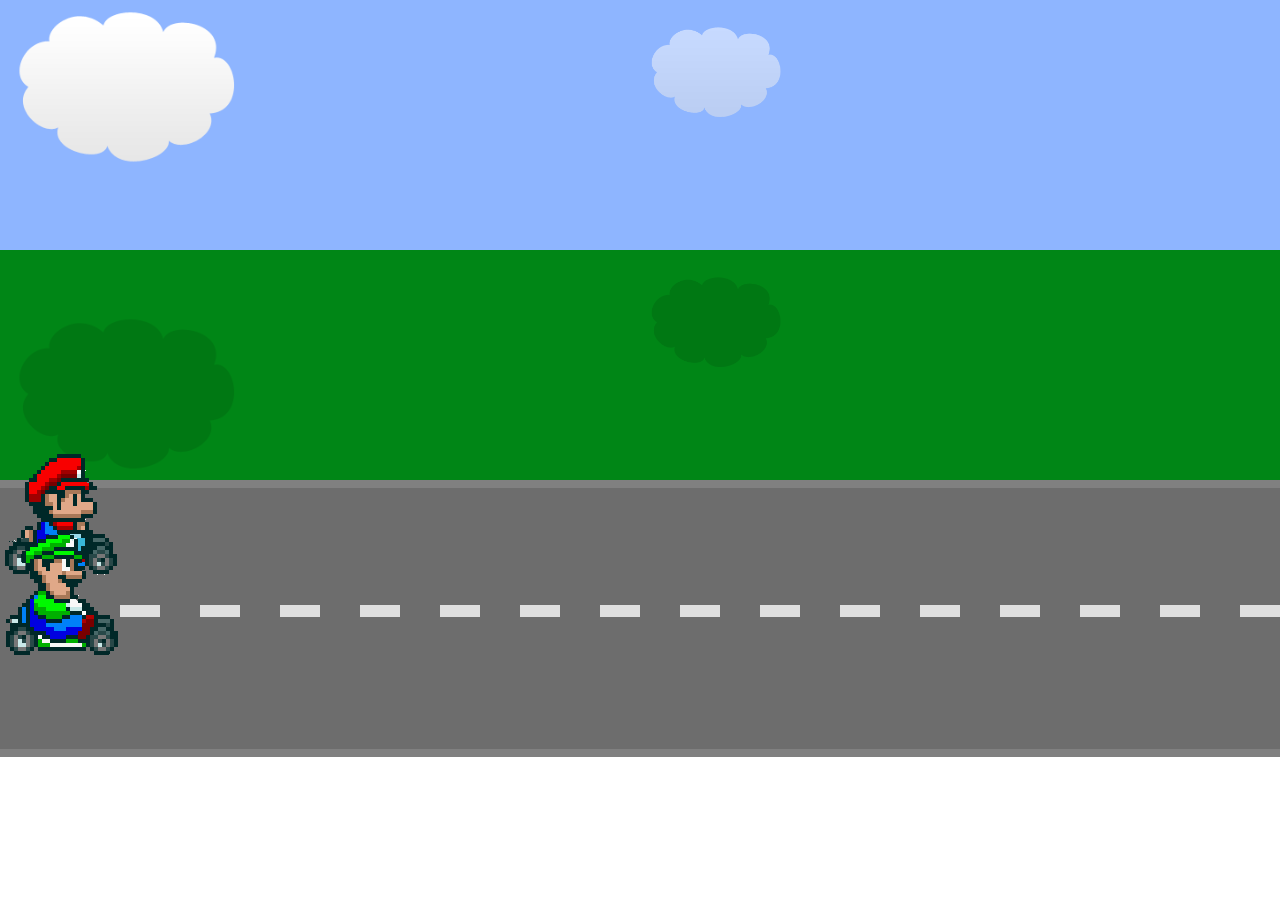
<file: index.html>
<!DOCTYPE html>
<html lang="en">
<head>
	<meta charset="UTF-8">
	<meta name="viewport" content="width=device-width, initial-scale=1.0">
	<meta http-equiv="X-UA-Compatible" content="ie=edge">
	<link rel="stylesheet" href="style.css">
	<link rel="shortcut icon" href="./img/favicon.png" type="image/x-icon">
	<title>Mario Kart</title>
</head>
<body>
	<div class="sky">
		<img src="./img/cloud.png" alt="cloud image" class="cloud">
		<img src="./img/cloud.png" alt="cloud image" class="cloud">
	</div>
	<div class="grass">
		<img src="./img/cloud-black.png" alt="cloud image" class="cloud">
		<img src="./img/cloud-black.png" alt="cloud image" class="cloud">
	</div>
	<div class="road">
		<div class="lines"></div>
		<img src="./img/mario.png" class="mario" alt="mario image">
		<img src="./img/luigi.png" class="luigi" alt="luigi image">
	</div>
</body>
</html>
</file>
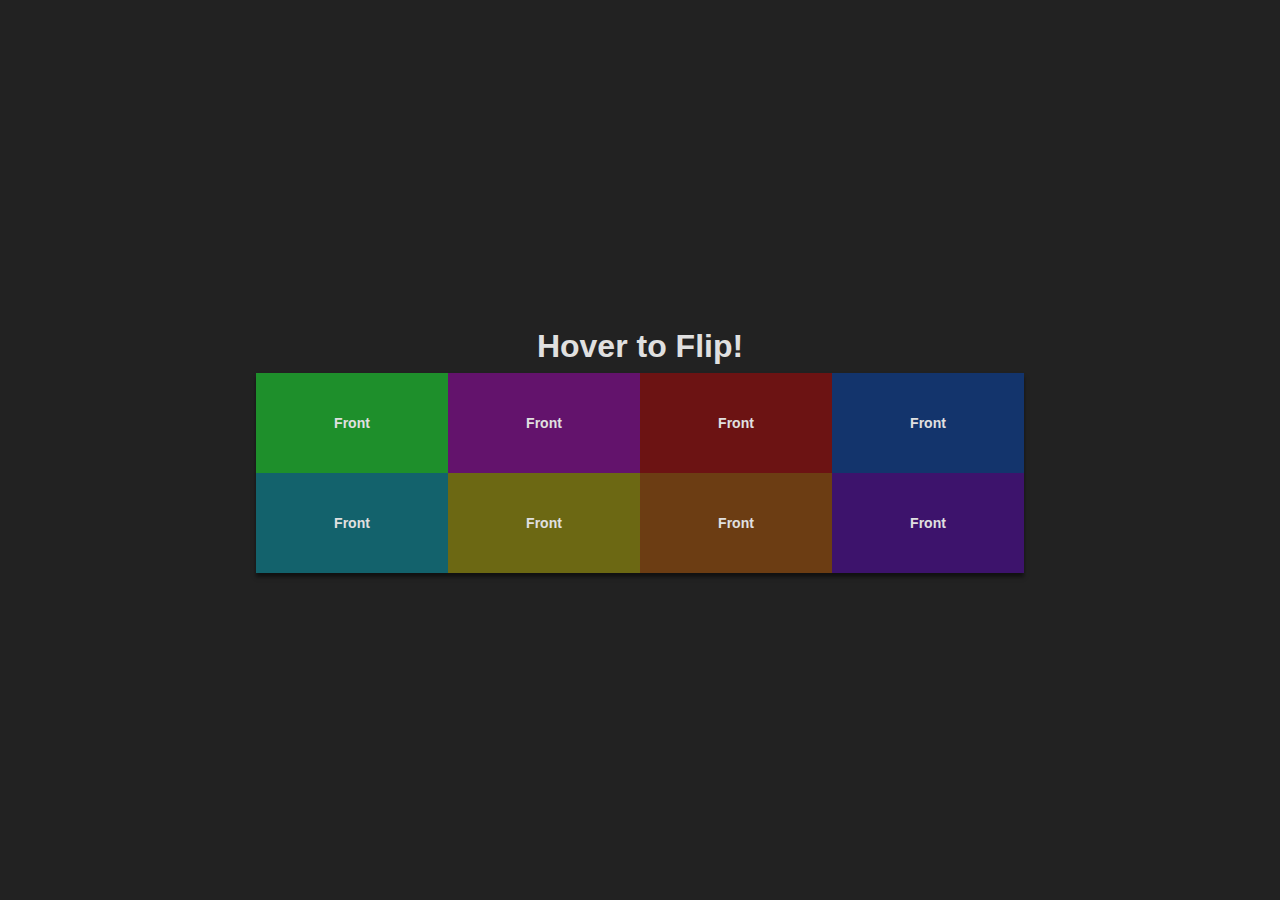
<file: flip.html>
<!DOCTYPE html>
<html lang="pt">
<head>
	<meta charset="UTF-8">
	<meta name="viewport" content="width=device-width, initial-scale=1.0">
	<meta http-equiv="X-UA-Compatible" content="ie=edge">
	<link rel="stylesheet" href="flip.css">
	<title>Flip</title>
</head>
<body>
	<h1>Hover to Flip!</h1>
	<div class="container">
		<div class="boxes">
			<div class="box-wrapper">
				<div class="box box-1 box-back"><span>Back</span></div>
				<div class="box box-1 box-front"><span>Front</span></div>
			</div>
			<div class="box-wrapper">
				<div class="box box-2 box-back"><span>Back</span></div>
				<div class="box box-2 box-front"><span>Front</span></div>
			</div>
			<div class="box-wrapper">
				<div class="box box-3 box-back"><span>Back</span></div>
				<div class="box box-3 box-front"><span>Front</span></div>
			</div>
			<div class="box-wrapper">
				<div class="box box-4 box-back"><span>Back</span></div>
				<div class="box box-4 box-front"><span>Front</span></div>
			</div>
			<div class="box-wrapper">
				<div class="box box-5 box-back"><span>Back</span></div>
				<div class="box box-5 box-front"><span>Front</span></div>
			</div>
			<div class="box-wrapper">
				<div class="box box-6 box-back"><span>Back</span></div>
				<div class="box box-6 box-front"><span>Front</span></div>
			</div>
			<div class="box-wrapper">
				<div class="box box-7 box-back"><span>Back</span></div>
				<div class="box box-7 box-front"><span>Front</span></div>
			</div>
			<div class="box-wrapper">
				<div class="box box-8 box-back"><span>Back</span></div>
				<div class="box box-8 box-front"><span>Front</span></div>
			</div>
		</div>
	</div>
</body>
</html>
</file>
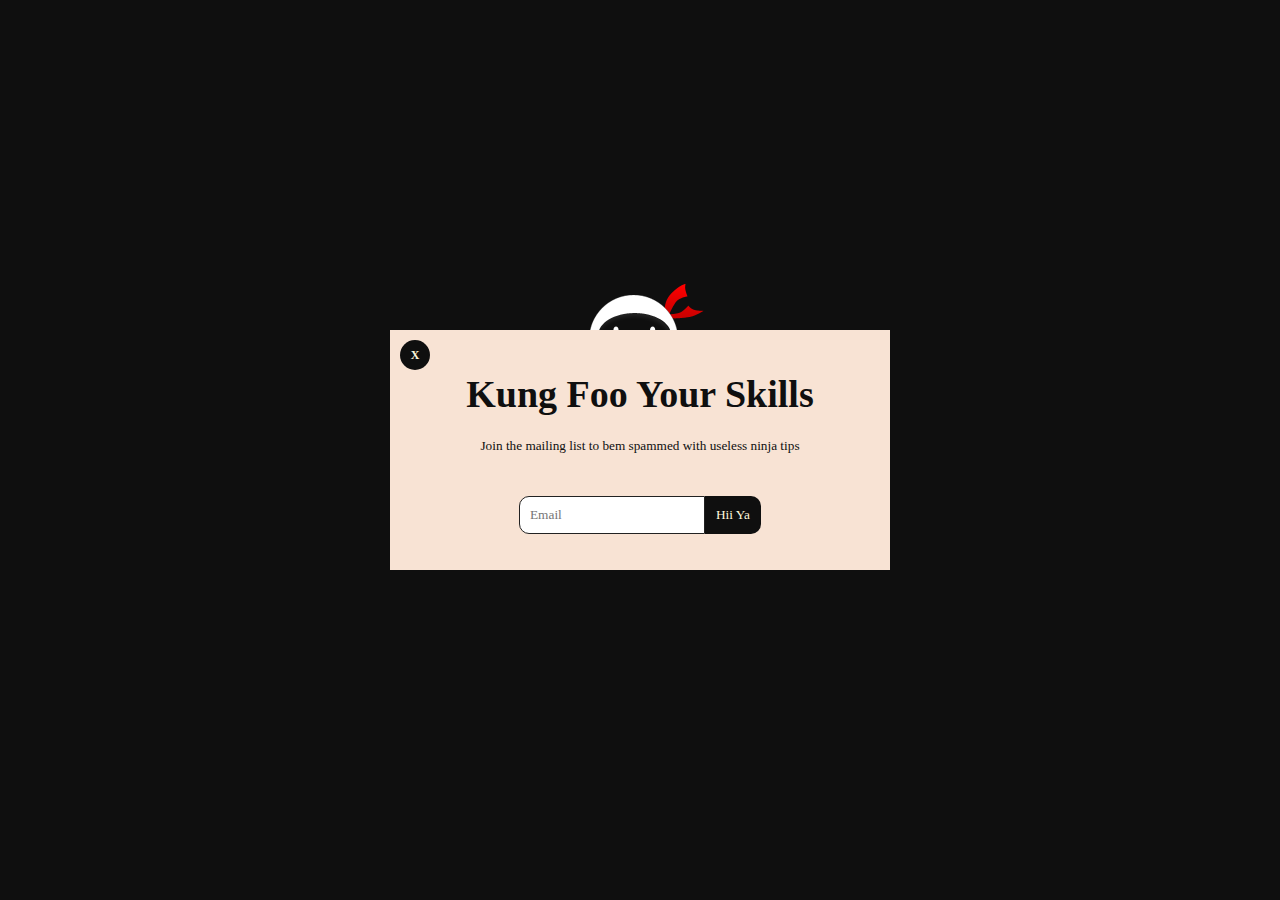
<file: popup.html>
<!DOCTYPE html>
<html lang="pt">
<head>
	<meta charset="UTF-8">
	<meta name="viewport" content="width=device-width, initial-scale=1.0">
	<meta http-equiv="X-UA-Compatible" content="ie=edge">
	<link rel="stylesheet" href="popupstyle.css">
	<title>Popup</title>
</head>
<body>
	<div class="content">
		<img src="./img/ninja.png" alt="ninja image">
		<div class="card">

			<div class="cross-wrapper">
				<span class="cross">X</span>
			</div>

			<div class="phrases">
				<div class="title-wrapper">
					<h1 class="title">Kung Foo Your Skills</h1>
				</div>
				<div class="subtitle-wrapper">
					<h5 class="subtitle">Join the mailing list to bem spammed with useless ninja tips</h5>
				</div>
			</div>

			<div class="form-wrapper">
				<form class="form">
					<div class="input-wrapper">
						<input type="text" placeholder="Email">
						<input type="submit" value="Hii Ya">
					</div>
				</form>
			</div>

		</div>
	</div>
</body>
</html>
</file>
<file: style.css>
* {
	box-sizing: border-box;
	
}

html, body {
	overflow: hidden;
	width: 100%;
	height: 100%;
	padding: 0;
	margin: 0;
}

.sky {
	overflow: hidden;
	position: relative;
	background-color: #8eb5ff;
	height: 250px;
}

.grass {
	overflow: hidden;
	position: relative;
	background: #008616;
	height: 230px;
}

.road {
	
	position: relative;
	background-color: #6d6d6d;
	border-top: 8px solid #808080;
	border-bottom: 8px solid #808080;
	height: 277px;
}

.road .lines {
	position: absolute;
	top: 45%;
	left: 0;
	width: 100%;
	height: 12px;
	background-image: linear-gradient(to right, transparent 50%, #dfdfdf 50%);
	background-size: 80px 100%;
	
}

/* ELEMENTS TO ANIMATE */


.sky .cloud, .grass .cloud {
	position: absolute;
	animation-direction: reverse;
}

.sky .cloud:nth-child(1), .grass .cloud:nth-child(1) {
	left: 0;
	width: 250px;
	animation: wind 30s linear 0s infinite reverse forwards;
}

.sky .cloud:nth-child(2), .grass .cloud:nth-child(2) {
	opacity: 0.5;
	top: 20px;
	left: 50%;
	width: 150px;
	animation: wind 60s linear 0s infinite reverse forwards;
	
}
.grass .cloud:nth-child(1), .grass .cloud:nth-child(2) {
	opacity: 0.1;
}

.grass .cloud:nth-child(1) {
	bottom: 0;
}
.road .mario {
	position: absolute;
	top: -15%;
	animation: driver 5s linear 0s infinite forwards, 
						 jump 0.4s ease 0.5s;
}

.road .luigi {
	position: absolute;
	top: 15%;
	animation: driver 4s linear 0s infinite forwards;
}

/* KEYFRAMES */

@keyframes driver {
	from{
		transform: translateX(-238px);
	}
	to{
		transform: translateX(1600px);
	}
}

@keyframes wind {
	from{
		left: -250px;
	}
	to {
		left: 100%;
	}
}

@keyframes jump {
	0%{ top: -15% }
	50%{ top: -25%; }
	100%{ top: -15%; }
}
</file>
<file: flip.css>
/** MIXINS **/
/** VARIABLES **/
* {
  -webkit-box-sizing: border-box;
          box-sizing: border-box;
  font-family: Arial, "Helvetica Neue", Helvetica, sans-serif;
  font-weight: bold;
  font-size: 14px;
  color: #e0e0e0;
  padding: 0;
  margin: 0;
}

html, body {
  display: -webkit-box;
  display: -ms-flexbox;
  display: flex;
  -webkit-box-orient: vertical;
  -webkit-box-direction: normal;
      -ms-flex-direction: column;
          flex-direction: column;
  -webkit-box-pack: center;
      -ms-flex-pack: center;
          justify-content: center;
  -webkit-box-align: center;
      -ms-flex-align: center;
          align-items: center;
  background-color: #222;
  width: 100%;
  height: 100%;
}

h1 {
  font-size: 32px;
  margin-bottom: 8px;
}

.container {
  background-color: #e0e0e0;
  -webkit-box-shadow: 0 4px 4px rgba(0, 0, 0, 0.5);
          box-shadow: 0 4px 4px rgba(0, 0, 0, 0.5);
  width: 60vw;
  max-height: 500px;
}

.container .boxes {
  max-height: 500px;
  display: -webkit-box;
  display: -ms-flexbox;
  display: flex;
  -ms-flex-wrap: wrap;
      flex-wrap: wrap;
}

.container .boxes .box-wrapper {
  position: relative;
  width: 25%;
  max-height: 100px;
  height: 100px;
  cursor: default;
}

.container .boxes .box-wrapper:hover .box-front {
  animation: deflip 0.8s ease-in-out 0s reverse forwards;
}

.container .boxes .box-wrapper:hover .box-back {
  -webkit-animation: deflip 0.8s ease-in-out 0.8s forwards;
          animation: deflip 0.8s ease-in-out 0.8s forwards;
}

.container .boxes .box-wrapper .box {
  height: 100%;
  display: -webkit-box;
  display: -ms-flexbox;
  display: flex;
  -webkit-box-orient: vertical;
  -webkit-box-direction: normal;
      -ms-flex-direction: column;
          flex-direction: column;
  -webkit-box-pack: center;
      -ms-flex-pack: center;
          justify-content: center;
  -webkit-box-align: center;
      -ms-flex-align: center;
          align-items: center;
}

.container .boxes .box-wrapper .box-front {
  position: absolute;
  width: 100%;
}

.container .boxes .box-wrapper .box-back {
  -webkit-transform: rotateY(90deg);
          transform: rotateY(90deg);
  position: absolute;
  width: 100%;
  opacity: 0.6;
}

.container .boxes .box-wrapper .box-1 {
  background-color: #1e8f2b;
}

.container .boxes .box-wrapper .box-2 {
  background-color: #63136c;
}

.container .boxes .box-wrapper .box-3 {
  background-color: #6c1313;
}

.container .boxes .box-wrapper .box-4 {
  background-color: #13346c;
}

.container .boxes .box-wrapper .box-5 {
  background-color: #13626c;
}

.container .boxes .box-wrapper .box-6 {
  background-color: #6c6813;
}

.container .boxes .box-wrapper .box-7 {
  background-color: #6c3d13;
}

.container .boxes .box-wrapper .box-8 {
  background-color: #3d136c;
}

/** KEYFRAMES **/
@-webkit-keyframes deflip {
  0% {
    -webkit-transform: rotateY(90deg);
            transform: rotateY(90deg);
  }
  100% {
    -webkit-transform: rotateY(0deg);
            transform: rotateY(0deg);
  }
}
@keyframes deflip {
  0% {
    -webkit-transform: rotateY(90deg);
            transform: rotateY(90deg);
  }
  100% {
    -webkit-transform: rotateY(0deg);
            transform: rotateY(0deg);
  }
}

/** MEDIA QUERIES **/
@media screen and (max-width: 900px) {
  .container .boxes .box-wrapper {
    width: 33.33%;
  }
}

@media screen and (max-width: 600px) {
  .container .boxes .box-wrapper {
    width: 50%;
  }
}
/*# sourceMappingURL=flip.css.map */
</file>
<file: popupstyle.css>
/** MIXINS **/
/** VARIABLES **/
/** STYLES **/
* {
  font-family: 'Segoe UI', Tahoma;
  -webkit-box-sizing: border-box;
          box-sizing: border-box;
}

body, html {
  display: -webkit-box;
  display: -ms-flexbox;
  display: flex;
  -webkit-box-orient: horizontal;
  -webkit-box-direction: normal;
      -ms-flex-direction: row;
          flex-direction: row;
  -webkit-box-pack: center;
      -ms-flex-pack: center;
          justify-content: center;
  -webkit-box-align: center;
      -ms-flex-align: center;
          align-items: center;
  background-color: #0f0f0f;
  padding: 0;
  margin: 0;
  height: 100%;
  width: 100%;
}

.content {
  display: -webkit-box;
  display: -ms-flexbox;
  display: flex;
  -webkit-box-orient: vertical;
  -webkit-box-direction: normal;
      -ms-flex-direction: column;
          flex-direction: column;
  -webkit-box-pack: center;
      -ms-flex-pack: center;
          justify-content: center;
  -webkit-box-align: center;
      -ms-flex-align: center;
          align-items: center;
  position: relative;
  -webkit-transform-origin: 10px 10px;
          transform-origin: 10px 10px;
  -webkit-animation: popup 0.5s ease-in-out 0s forwards, spin 4s ease-in-out 1s forwards;
          animation: popup 0.5s ease-in-out 0s forwards, spin 4s ease-in-out 1s forwards;
}

.content img {
  top: -50px;
  position: absolute;
}

.content .card {
  display: -webkit-box;
  display: -ms-flexbox;
  display: flex;
  -webkit-box-orient: vertical;
  -webkit-box-direction: normal;
      -ms-flex-direction: column;
          flex-direction: column;
  -webkit-box-pack: center;
      -ms-flex-pack: center;
          justify-content: center;
  -webkit-box-align: center;
      -ms-flex-align: center;
          align-items: center;
  position: relative;
  background-color: #f8e3d4;
  z-index: 1;
  min-width: 500px;
  min-height: 240px;
}

.content .card .cross-wrapper {
  display: -webkit-box;
  display: -ms-flexbox;
  display: flex;
  -webkit-box-orient: horizontal;
  -webkit-box-direction: normal;
      -ms-flex-direction: row;
          flex-direction: row;
  -webkit-box-pack: center;
      -ms-flex-pack: center;
          justify-content: center;
  -webkit-box-align: center;
      -ms-flex-align: center;
          align-items: center;
  background-color: #0f0f0f;
  cursor: pointer;
  width: 30px;
  height: 30px;
  position: absolute;
  border-radius: 100%;
  top: 10px;
  left: 10px;
}

.content .card .cross-wrapper .cross {
  font-weight: bold;
  font-size: 12px;
  border-radius: 100%;
  color: cornsilk;
}

.content .card .phrases {
  text-align: center;
  color: #0f0f0f;
}

.content .card .phrases .title-wrapper .title {
  margin-bottom: 4px;
  font-size: 38px;
}

.content .card .phrases .subtitle-wrapper .subtitle {
  font-weight: normal;
}

.content .card .form-wrapper {
  text-align: center;
  margin: 20px 0;
}

.content .card .form-wrapper .form .input-wrapper {
  display: -webkit-box;
  display: -ms-flexbox;
  display: flex;
  -webkit-box-orient: horizontal;
  -webkit-box-direction: normal;
      -ms-flex-direction: row;
          flex-direction: row;
  -webkit-box-pack: center;
      -ms-flex-pack: center;
          justify-content: center;
  -webkit-box-align: center;
      -ms-flex-align: center;
          align-items: center;
}

.content .card .form-wrapper .form .input-wrapper input[type="text"] {
  border-top-left-radius: 10px;
  border-bottom-left-radius: 10px;
  padding: 10px;
  border: #222 solid 1px;
}

.content .card .form-wrapper .form .input-wrapper input[type="submit"] {
  border: none;
  border-top-right-radius: 10px;
  border-bottom-right-radius: 10px;
  padding: 11px;
  background-color: #0f0f0f;
  color: cornsilk;
}

@-webkit-keyframes popup {
  0% {
    opacity: 0;
    -webkit-transform: translateY(-500px);
            transform: translateY(-500px);
  }
  70% {
    -webkit-transform: translateY(50px);
            transform: translateY(50px);
  }
  100% {
    opacity: 1;
    -webkit-transform: translateY(0);
            transform: translateY(0);
  }
}

@keyframes popup {
  0% {
    opacity: 0;
    -webkit-transform: translateY(-500px);
            transform: translateY(-500px);
  }
  70% {
    -webkit-transform: translateY(50px);
            transform: translateY(50px);
  }
  100% {
    opacity: 1;
    -webkit-transform: translateY(0);
            transform: translateY(0);
  }
}

@-webkit-keyframes spin {
  0% {
    -webkit-transform: rotateZ(0);
            transform: rotateZ(0);
  }
  25% {
    -webkit-transform: rotateZ(100deg);
            transform: rotateZ(100deg);
  }
  50% {
    -webkit-transform: rotateZ(60deg);
            transform: rotateZ(60deg);
  }
  75% {
    -webkit-transform: rotateZ(80deg);
            transform: rotateZ(80deg);
  }
  100% {
    -webkit-transform: rotateZ(75deg);
            transform: rotateZ(75deg);
  }
}

@keyframes spin {
  0% {
    -webkit-transform: rotateZ(0);
            transform: rotateZ(0);
  }
  25% {
    -webkit-transform: rotateZ(100deg);
            transform: rotateZ(100deg);
  }
  50% {
    -webkit-transform: rotateZ(60deg);
            transform: rotateZ(60deg);
  }
  75% {
    -webkit-transform: rotateZ(80deg);
            transform: rotateZ(80deg);
  }
  100% {
    -webkit-transform: rotateZ(75deg);
            transform: rotateZ(75deg);
  }
}
/*# sourceMappingURL=popupstyle.css.map */
</file>
